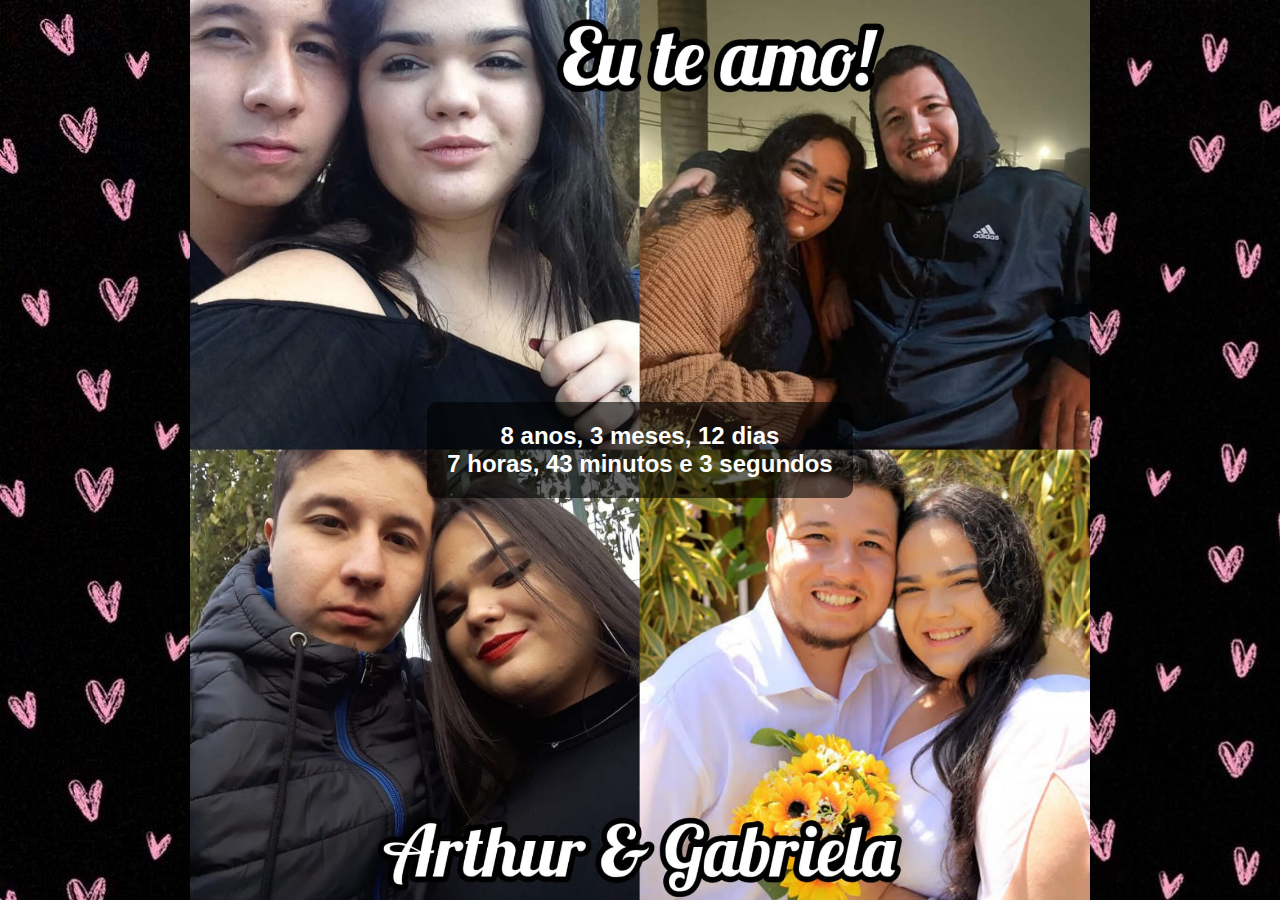
<file: counter.html>
<!DOCTYPE html>
<html lang="pt-br">
<head>
    <meta charset="UTF-8">
    <meta name="viewport" content="width=device-width, initial-scale=1.0">
    <title>Arthur & Gabriela</title>
    <style>
        * {
            margin: 0;
            padding: 0;
            box-sizing: border-box;
        }

        /* Estilização do body */
        body {
            display: flex;
            justify-content: center;
            align-items: center;
            height: 100vh;
            background: url(imgs/hearts.jpg);
            font-family: Arial, sans-serif;
            color: white;
            text-align: center;
            overflow: hidden;
            flex-direction: column;
            position: relative;
        }

        /* Imagem ajustada para caber sem cortes */
        .background {
            position: absolute;
            top: 0;
            left: 0;
            width: 100%;
            height: 100%;
            object-fit: contain; /* Mantém a proporção da imagem sem cortar */
            z-index: -1; /* Fica atrás do contador */
        }

        /* Contador centralizado */
        .contador {
            font-size: 24px;
            font-weight: bold;
            background: rgba(0, 0, 0, 0.6); /* Fundo escuro semi-transparente */
            padding: 20px;
            border-radius: 10px;
            position: absolute;
            top: 50%;
            transform: translateY(-50%);
        }

        /* Estilos para Mobile: Remove o fundo do contador */
        @media (max-width: 600px) {
            .contador {
                background: none;
                padding: 10px;
                font-size: 20px;
                top: 20%; /* Deixa o contador no topo da imagem */
                /* bottom: 10%; Coloca o contador no final da tela */
                /* top: unset; Remove a posição "top" */
            }
        }
    </style>
</head>
<body>

    <!-- Imagem de fundo -->
    <img src="imgs/counterimg.jpeg" alt="Imagem de Fundo" class="background">

    <!-- Contador -->
    <div class="contador" id="contador"></div>

    <script>
        function atualizarContador() {
            const dataInicio = new Date('2018-04-12T00:00:00');
            const dataAtual = new Date();
        
            let anos = dataAtual.getFullYear() - dataInicio.getFullYear();
            let meses = dataAtual.getMonth() - dataInicio.getMonth();
            let dias = dataAtual.getDate() - dataInicio.getDate();
            
            // Se o número de meses for negativo, significa que ainda não completou um ano inteiro
            if (meses < 0) {
                anos--;
                meses += 12;
            }
        
            // Se o número de dias for negativo, significa que o mês ainda não completou
            if (dias < 0) {
                meses--;
                let ultimoDiaMesAnterior = new Date(dataAtual.getFullYear(), dataAtual.getMonth(), 0).getDate();
                dias += ultimoDiaMesAnterior;
            }
        
            const horas = dataAtual.getHours();
            const minutos = dataAtual.getMinutes();
            const segundos = dataAtual.getSeconds();
        
            document.getElementById('contador').innerHTML = 
                `${anos} anos, ${meses} meses, ${dias} dias<br>
                ${horas} horas, ${minutos} minutos e ${segundos} segundos`;
        }
        
        setInterval(atualizarContador, 1000);
        atualizarContador();  
    </script>

</body>
</html>
</file>
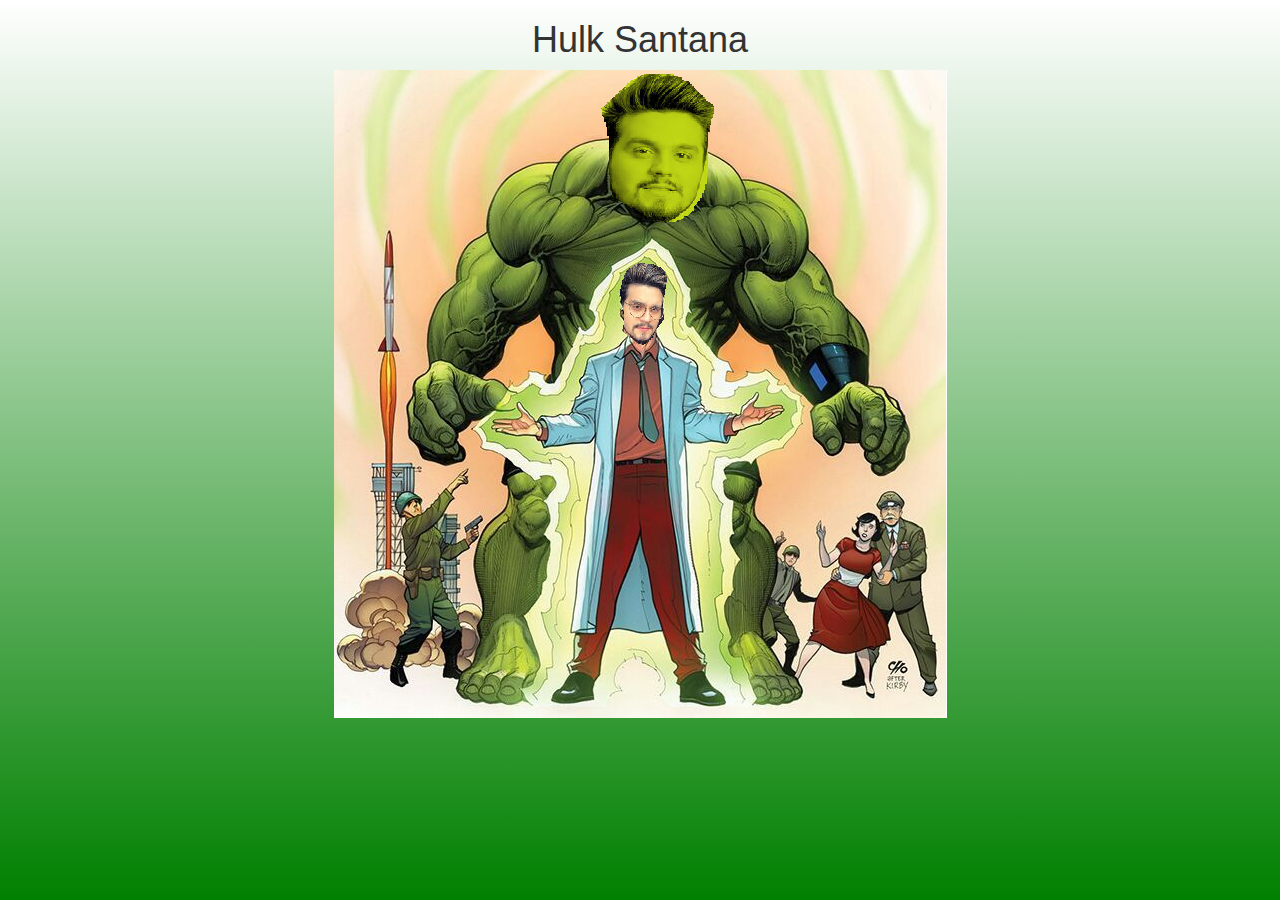
<file: hulkSantana.html>
<!DOCTYPE html>
<html>
    <head>
        <title>Hulk Santana</title>
        <link rel="shortcut icon" href="imgs/icone.jpg"/>
        <meta name="viewport" content="width=device-width, initial-scale=1.0">
        <link rel="stylesheet" href="https://maxcdn.bootstrapcdn.com/bootstrap/3.4.1/css/bootstrap.min.css">
        <link href="css/style.css" rel="stylesheet">
    </head>
    <body align="center" id="hulk">
        <h1>Hulk Santana</h1>
        <img src="imgs/hulkSantana.jpg">
    </body>
</html>
</file>
<file: css/style.css>
#cabecalho h1 {
    font-size: 80px;
}

#link {
    font-size: 20px;
}

#header{
    width: 500px;
    height: 350px;
}

#legenda {
    font-size: 12px;
}

p {
    font-size: 20px;
}

#amorArthur img {
    width: 350px;
    height: 350px;
}

#idGarotaMaisLinda img {
    width: 350px;
    height: 350px;	
}

#imagem {
    width: 350px;
    height: 350px;	
}

#desenhoCasal {
    width: 350px;
    height: 450px;	
}

#emoj {
    width: 350px;
    height: 250px;	
}

#gif {
    width: 300px;
    height: 150px;		
}

#garotaMaisLinda {
    width: 500px;
    height: 200px;	
}

#hulk {
    background: linear-gradient(white, green) no-repeat center center fixed;
}

footer{
    background-color: blue
}

#textFooter {
    color: white
}

/**
*** Seta para ESQUERDA
**/
.seta-esquerda:before {
  content: "";
  display: inline-block;
  vertical-align: middle;
  margin-right: 10px;
  width: 0; 
  height: 0; 

  border-top: 5px solid transparent;
  border-bottom: 5px solid transparent; 
  border-right: 5px solid black; 
}

/**
*** Seta para DIREITA
**/
.seta-direita:before {
  content: "";
  display: inline-block;
  vertical-align: middle;
  margin-right: 10px;
  width: 0; 
  height: 0; 

  border-top: 5px solid transparent;
  border-bottom: 5px solid transparent;
  border-left: 5px solid black;
}

#slideCasal img {
    width: 350px;
    height: 350px;
}

#botaoSeta {
    width: 50px;
    height: 50px;
}
</file>
